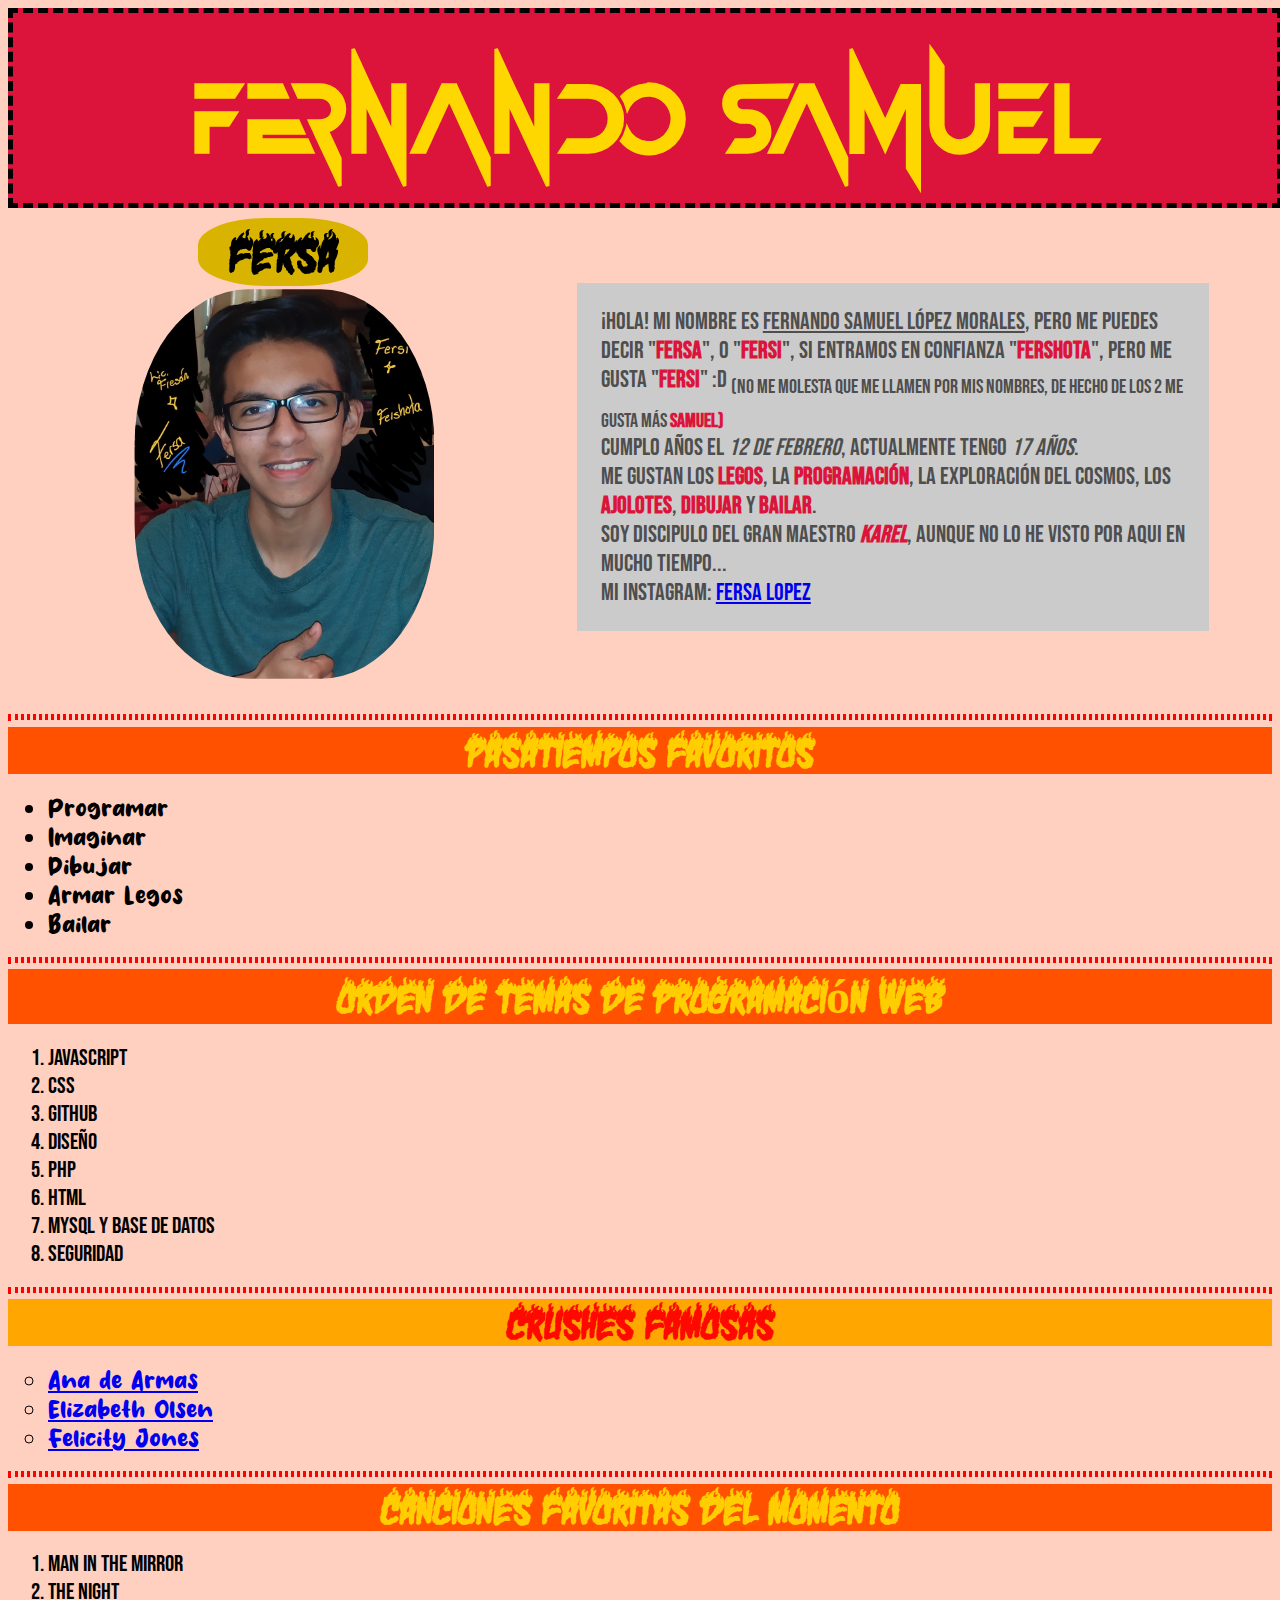
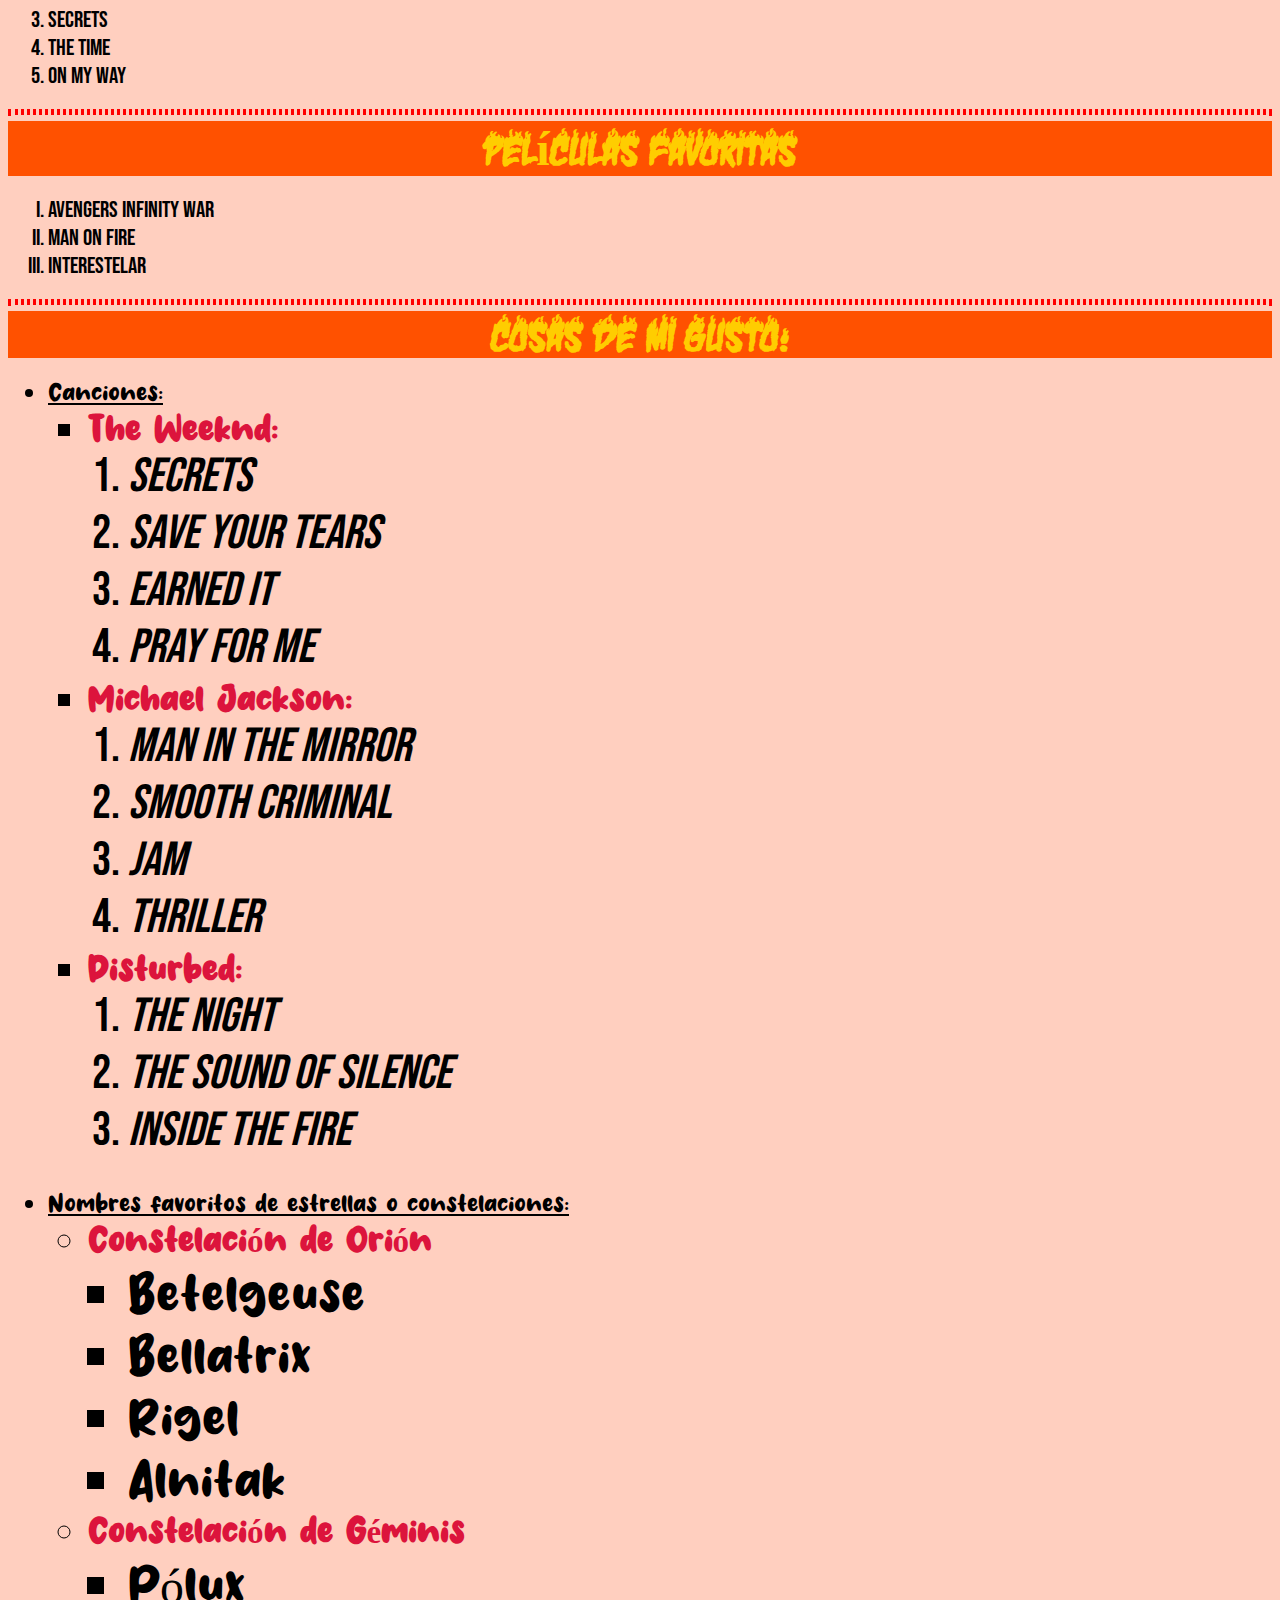
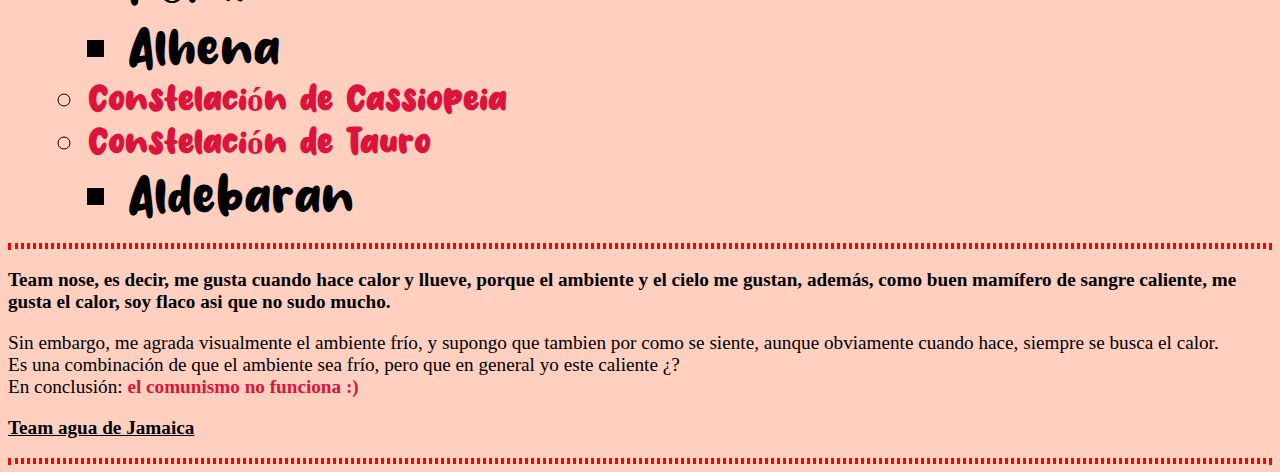
<file: Semana 3/Actividad_Presentacion con diseño/index.html>
<!DOCTYPE html>
<html lang="en">
    <head>
        <meta charset="UTF-8">
        <meta http-equiv="X-UA-Compatible" content="IE=edge">
        <meta name="viewport" content="width=device-width, initial-scale=1.0">
        <title>Mi presentación con diseño</title>
        <link rel="stylesheet" href="./statics/styles/clases.css">
    </head>
    <body>    
        <!--hdr+nav*2+(main>((sect>article*2)*2+div*5))+aside+ftr-->
        <header class="FORMATO">
            <h1 id="NOMBRE">Fernando Samuel</h1>            
        </header>
        <div class="FORMATO" id="divPresentacion">
            <div id="divFreson">
                <h2 id="TITULO_FERSA">FERSA</h2> 
                <img id="FOTO_FRESON" src="./statics/Licenciado Freson.jpg" alt="Foto del sujeto un poco guapo en cuestión" width="200">
            </div>
            <div id="divTextointro">
                <p>
                    ¡Hola! Mi nombre es <u>Fernando Samuel López Morales</u>, pero me puedes decir "<strong>Fersa</strong>", o "<strong>Fersi</strong>", si entramos en confianza "<strong>Fershota</strong>", pero me gusta "<strong>Fersi</strong>" :D <sub>(No me molesta que me llamen por mis nombres, de hecho de los 2 me gusta más <strong>Samuel)</strong></sub><br/>
                    Cumplo años el <em>12 de febrero</em>, actualmente tengo <i>17 años</i>.<br/>
                    Me gustan los <strong>LEGOs</strong>, La <strong>programación</strong>, La exploración del cosmos, los <strong>ajolotes</strong>, <strong>dibujar</strong> y <strong>bailar</strong>.<br/>
                    Soy discipulo del gran maestro <i><strong>Karel</strong></i>, aunque no lo he visto por aqui en mucho tiempo... <br/>
                    Mi instagram: <a href="https://www.instagram.com/fersa_lopez/">Fersa Lopez</a>
                </p>            
            </div>            
        </div>

        
        <!--<nav></nav>-->
        <main class="FORMATO">
            <hr/>
            <h2>Pasatiempos favoritos</h2>
            <ul>
                <li>Programar</li>
                <li>Imaginar</li>
                <li>Dibujar</li>
                <li>Armar Legos</li>
                <li>Bailar</li>            
            </ul>
            <hr/>
            
            <h2>Orden de temas de programación web</h2>
            <ol>   
                <li>JavaScript</li>
                <li>CSS</li>
                <li>GitHub</li>
                <li>Diseño</li>
                <li>php</li>            
                <li>HTML</li>            
                <li>Mysql y base de datos</li>            
                <li>Seguridad</li>            
            </ol>
            <hr/>

            <h2 id="CRUSHES">CRUSHES FAMOSAS</h2>
            <ul type="circle">
                <li><a href="https://images.ecestaticos.com/VLopE9z5idI1UXea-5-0_OFzx0U=/0x133:1080x943/1200x900/filters:fill(white):format(jpg)/f.elconfidencial.com%2Foriginal%2Ffb9%2Fbf0%2Ff98%2Ffb9bf0f982e7e412441ccf0f54f30c44.jpg">Ana de </a><a href="https://imagenes.elpais.com/resizer/b1hdnHhQx5iV_7u4srTpYP6yhA4=/1960x1470/cloudfront-eu-central-1.images.arcpublishing.com/prisa/NCQBCILCBZCL3IG6VCCUY6STQU.jpg">Armas</a></li>
                <li><a href="https://www.metroworldnews.com/resizer/3ETfOpKQfMqOoCifv02vfM3fLUU=/800x0/filters:format(jpg):quality(70)/cloudfront-us-east-1.images.arcpublishing.com/metroworldnews/3VQ7QAKWY5EHTHJYWXCKXCGKVA.jpg">Elizabeth Olsen</a></li>        
                <li><a href="https://images.moviefit.me/p/o/13505-felicity-jones.jpg">Felicity Jones</a></li>
            </ul>   
            <hr/>
            <h2>Canciones Favoritas del momento</h2>
            <ol>
                <li>Man In the Mirror</li>
                <li>The Night</li>
                <li>Secrets</li>
                <li>The Time</li>
                <li>On My Way</li>
            </ol>
            <hr/>
            <h2>Películas Favoritas</h2>
            <ol type="I">
                <li>Avengers Infinity War</li>
                <li>Man on fire</li>
                <li>Interestelar</li>
            </ol>
            <hr/>
            <h2>Cosas de mi gusto:</h2>
            <ul>
                <li><u>Canciones:</u>
                    <ul type="square">
                        <li><strong>The Weeknd:</strong>
                            <ol>
                                <li><i>Secrets</i></li>
                                <li><em>Save Your Tears</em></li>                        
                                <li><i>Earned It</i></li>
                                <li><em>Pray For Me</em></li>
                            </ol>
                        </li>
                        <li><strong>Michael Jackson:</strong>
                            <ol>
                                <li><em>Man in the Mirror</em></li>
                                <li><em>Smooth Criminal</em></li>
                                <li><i>Jam</i></li>
                                <li><i>Thriller</i></li>
                            </ol>
                        </li>
                        <li><strong>Disturbed:</strong>
                            <ol>
                                <li><i>The Night</i></li>
                                <li><em>The Sound of Silence</em></li>
                                <li><em>Inside the Fire</em></li>
                            </ol>
                        </li>
                    </ul><br/>
                </li>
                <li><ztrong><u>Nombres favoritos de estrellas o constelaciones:</u></ztrong>
                    <ul>
                        <li><strong>Constelación de Orión</strong>
                            <ul>
                                <li>Betelgeuse</li>
                                <li>Bellatrix</li>
                                <li>Rigel</li>
                                <li>Alnitak</li>
                            </ul>
                        </li>
                        <li><strong>Constelación de Géminis</strong>
                            <ul>
                                <li>Pólux</li>
                                <li>Alhena</li>
                            </ul>
                        </li>
                        <li><strong>Constelación de Cassiopeia</strong></li>
                        <li><strong>Constelación de Tauro</strong>
                            <ul>
                                <li>Aldebaran</li>
                            </ul>
                        </li>
                    </ul>
                </li>
            </ul>
            <section>
                <article></article>
                <article></article>
            </section>
            <section>
                <article></article>
                <article></article>
            </section>
            <div></div>
            <div></div>
            <div></div>
            <div></div>
            <div></div>
        </main>
        <aside></aside>
        <hr/>
        <footer>
        <h3>Team nose, es decir, me gusta cuando hace calor y llueve, porque el ambiente y el cielo me gustan, además, como buen mamífero de sangre caliente, me gusta el calor, soy flaco asi que no sudo mucho. <br/></h3>
        <span>Sin embargo, me agrada visualmente el ambiente frío, y supongo que tambien por como se siente, aunque obviamente cuando hace, siempre se busca el calor.<br/>
        Es una combinación de que el ambiente sea frío, pero que en general yo este caliente ¿?<br/>
        En conclusión: <strong>el comunismo no funciona :)</strong></span>
        <h3><u>Team agua de Jamaica</u></h3>
        </footer>
        <hr/>
    </body>
</html>
</file>
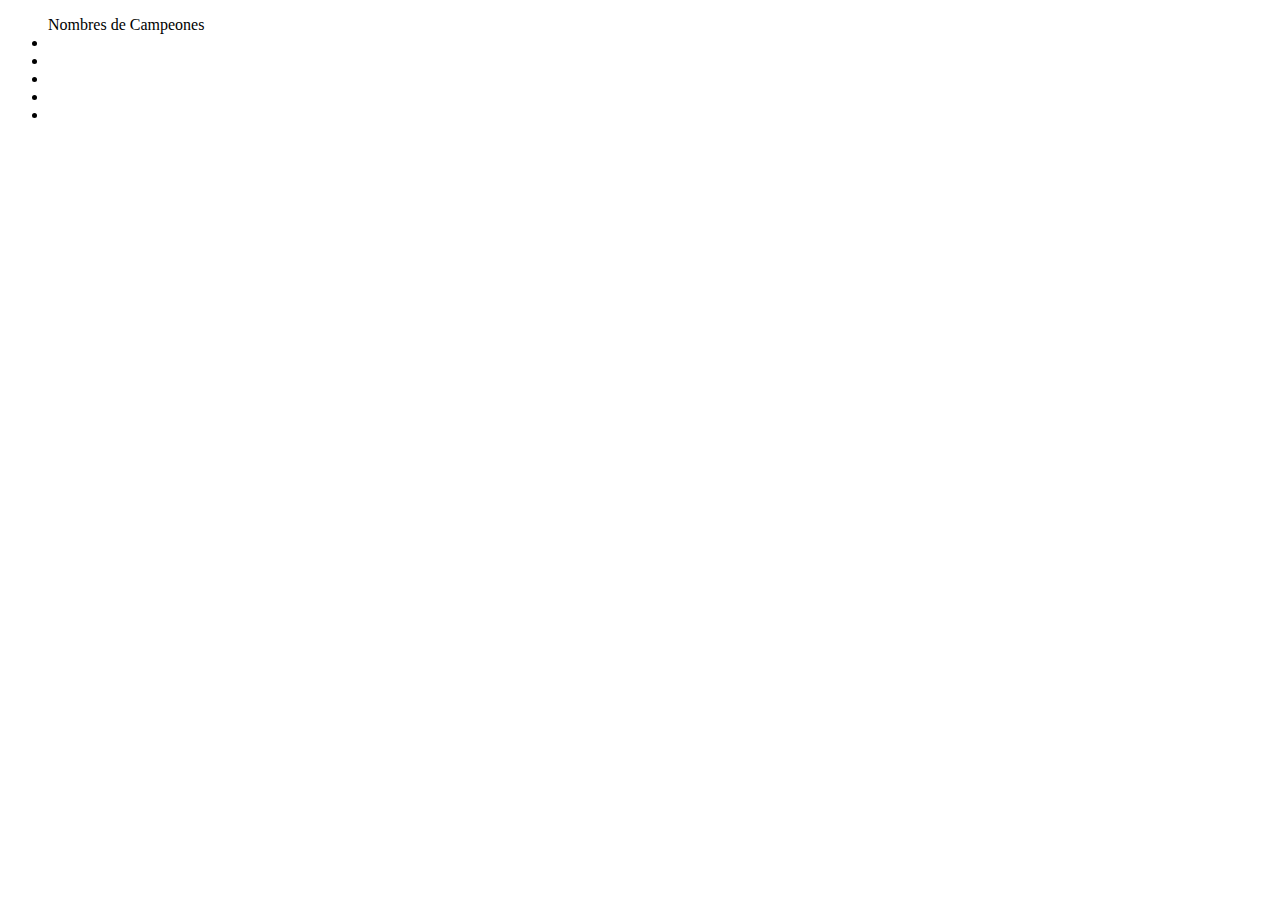
<file: Semana 3/Actividad_VolverseLoleros/index.html>
<!DOCTYPE html>
<html lang="en">
    <head>
        <meta charset="UTF-8">
        <meta http-equiv="X-UA-Compatible" content="IE=edge">
        <meta name="viewport" content="width=device-width, initial-scale=1.0">
        <title>Sistema de seleccion Lol</title>
    </head>
    <body>
        <ul>Nombres de Campeones
            <li></li>
            <li></li>
            <li></li>
            <li></li>
            <li></li>
        </ul>
        <script src="./dynamics/JS/VolverserLoleros.js"></script>
    </body>
</html>
</file>
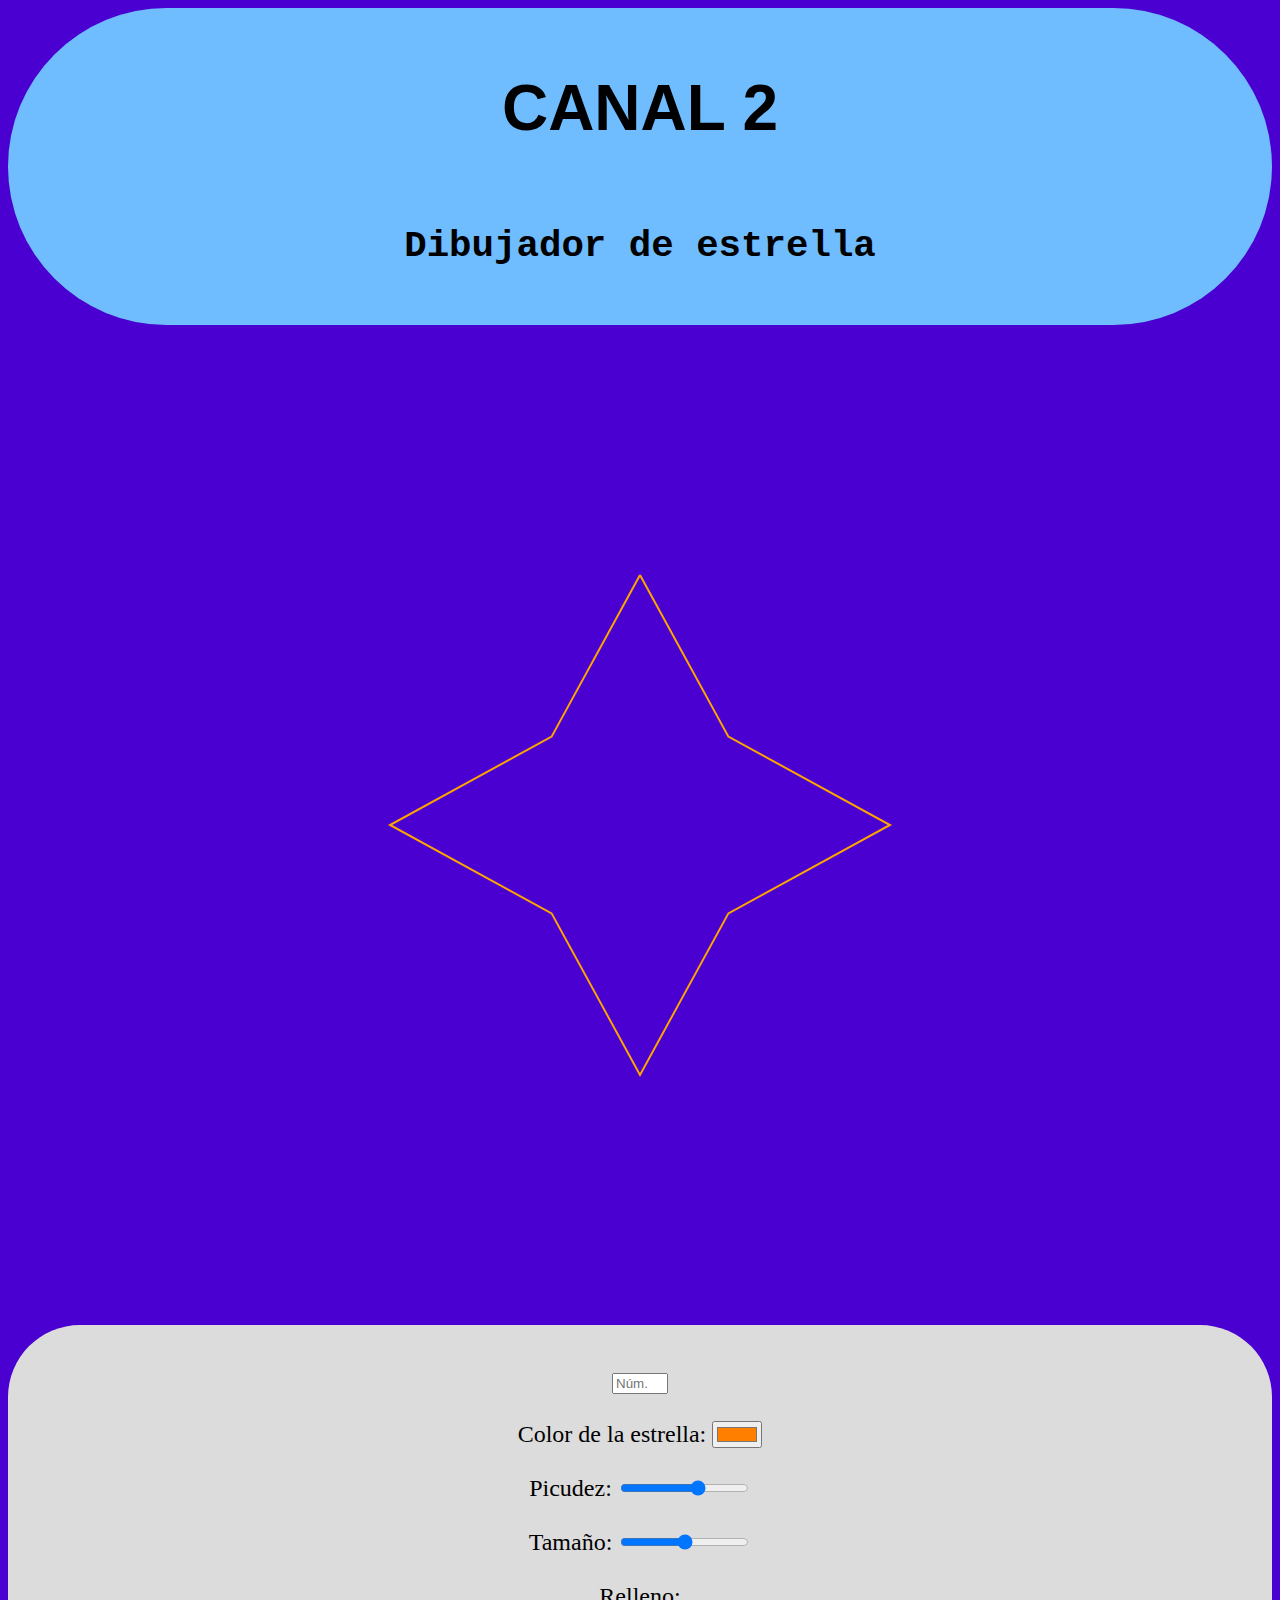
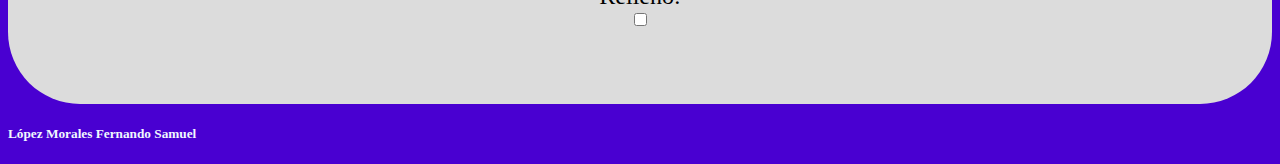
<file: Semana 4/Actividad_Estrella/index.html>
<!DOCTYPE html>
<html lang="en">
<head>
    <meta charset="UTF-8">
    <meta http-equiv="X-UA-Compatible" content="IE=edge">
    <meta name="viewport" content="width=device-width, initial-scale=1.0">
    <title>Act_Estrella</title>
    <link rel="stylesheet" href="./statics/styles/styles.css">
</head>
<body>
    <header>        
        <h1>CANAL 2</h1>
        <h3>Dibujador de estrella</h3>
    </header>    
    <main>                
        <div id="star">
            <canvas id="canvas-estrella" width="1000" height="1000"></canvas>
        </div>  
        <div id="inputs">            
            <input id="in_picos" type="number" min="4" max="30" placeholder="Núm. picos"><br/>
            <!-- <label for="in_color">Color de la estrella:</label> -->
            <label>Color de la estrella:
                <input id="in_color" type="color" value="#FF8000">
            </label><br/>            
            <label>Picudez:
                <input id="in_picudez" type="range" min="1" max="80" value="50">
            </label><br/>
            <label>Tamaño:
                <input id="in_tamaño" type="range" name="tamaño" min="1" max="1000" value="500">
            </label><br/>
            <label for="in_relleno">Relleno:</label>            
            <input id="in_relleno" type="checkbox" value="off"><br/>
        </div>        
    </main> 
    <footer><h5>López Morales Fernando Samuel</h5></footer>       
    
    
    <script src="./dynamics/js/index.js"></script>
</body>
</html>
</file>
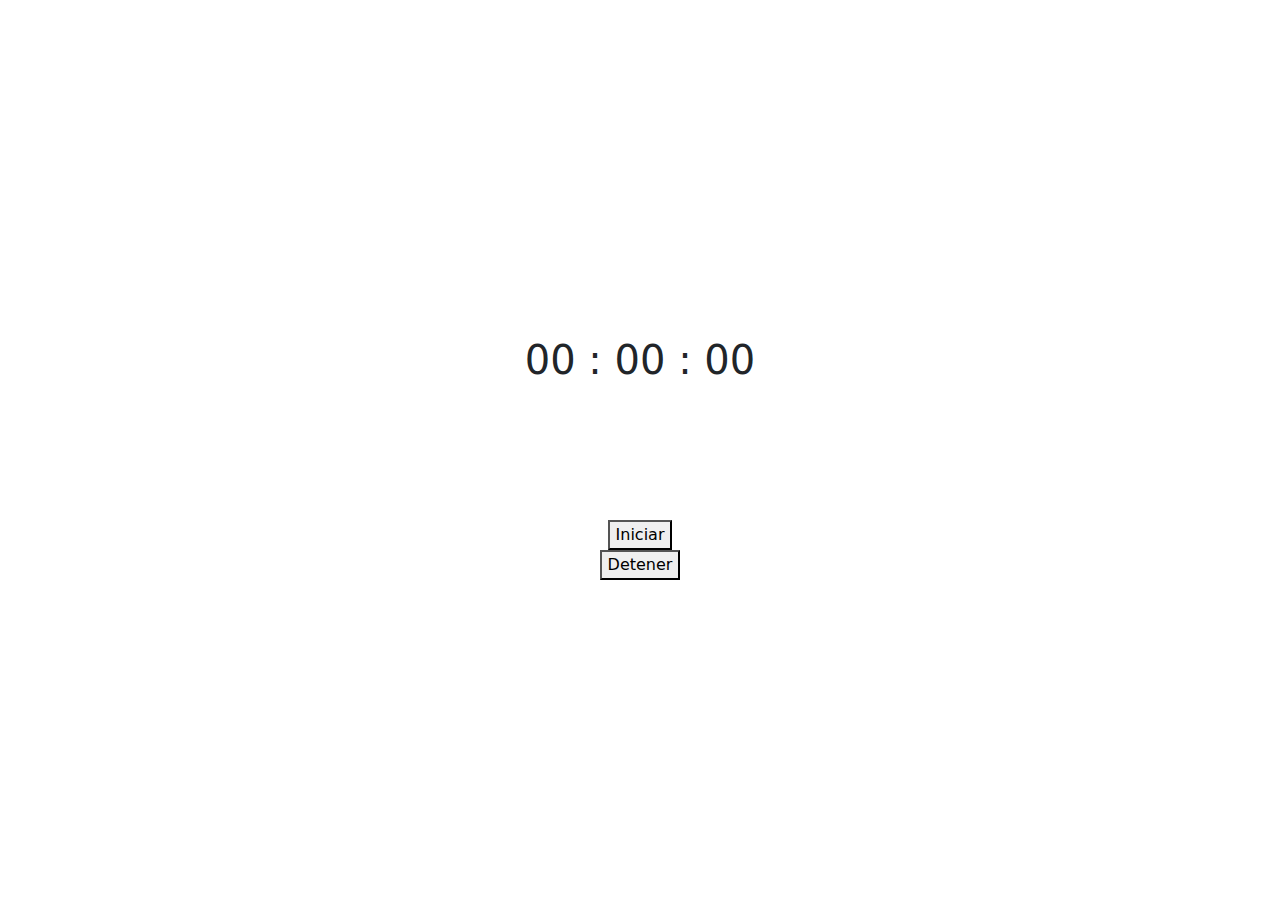
<file: Semana 5/Actividad_Temporizador/index.html>
<!DOCTYPE html>
<html lang="en">
<head>
    <meta charset="UTF-8">
    <meta http-equiv="X-UA-Compatible" content="IE=edge">
    <meta name="viewport" content="width=device-width, initial-scale=1.0">
    <title>Act_Temporizador</title>
    <link rel="stylesheet" href="./statics/styles/styles.css">
    <link rel="stylesheet" href="./statics/libs/bootstrap-5.2.0-beta1-dist/css/bootstrap.min.css">
</head>
<body>
    <header></header>
    <!-- Button trigger modal -->
    <div id="contenedor">
        <div id="temporizador_visual" data-bs-toggle="modal" data-bs-target="#exampleModal">
            <h1>
                <span id="horas">00</span> :
                <span id="minutos">00</span> :
                <span id="segundos">00</span>
            </h1>
        </div>
        
        <!-- Modal -->
        <div class="modal fade" id="exampleModal" tabindex="-1" aria-labelledby="exampleModalLabel" aria-hidden="true">
            <div class="modal-dialog">
            <div class="modal-content">
                <div class="modal-header">
                <h5 class="modal-title" id="exampleModalLabel">Ingresa el tiempo</h5>
                <button type="button" class="btn-close" data-bs-dismiss="modal" aria-label="Close"></button>
                </div>            
                <div id="inputs" class="modal-body" >
                    <div id="div_horas">
                        <label for="in_horas">Horas: </label>
                        <input id="in_horas" type="number" min="00" max="59"  required><span></span>   <br/>
                    </div>
                    <div id="div_minutos">
                        <label for="in_minutos">Minutos: </label>            
                        <input id="in_minutos" type="number" min="0" max="59" required><span></span><br/>          
                    </div>
                    <div id="div_segundos">
                        <label for="in_segundos">Segundos: </label>            
                        <input id="in_segundos" type="number" min="0" max="59" required><span></span>     <br/>                              
                    </div>

                </div>
                <div class="modal-footer">
                <!--<button type="button" class="btn btn-secondary" data-bs-dismiss="modal">Close</button> -->
                <button id="aceptar_tiempo" type="button" class="btn btn-primary" data-bs-dismiss="modal">Aceptar</button>
                </div>
            </div>
            </div>
        </div>
      
    
        <div id="botones">
            <button id="btn_iniciar">Iniciar</button>
            <button id="btn_detener">Detener</button>
        </div>

    </div>

    <script src="./dynamics/js/index.js"></script>
    <script src=" https://cdn.jsdelivr.net/npm/bootstrap@5.2.0-beta1/dist/js/bootstrap.bundle.min.js "></script>
</body>
</html>
</file>
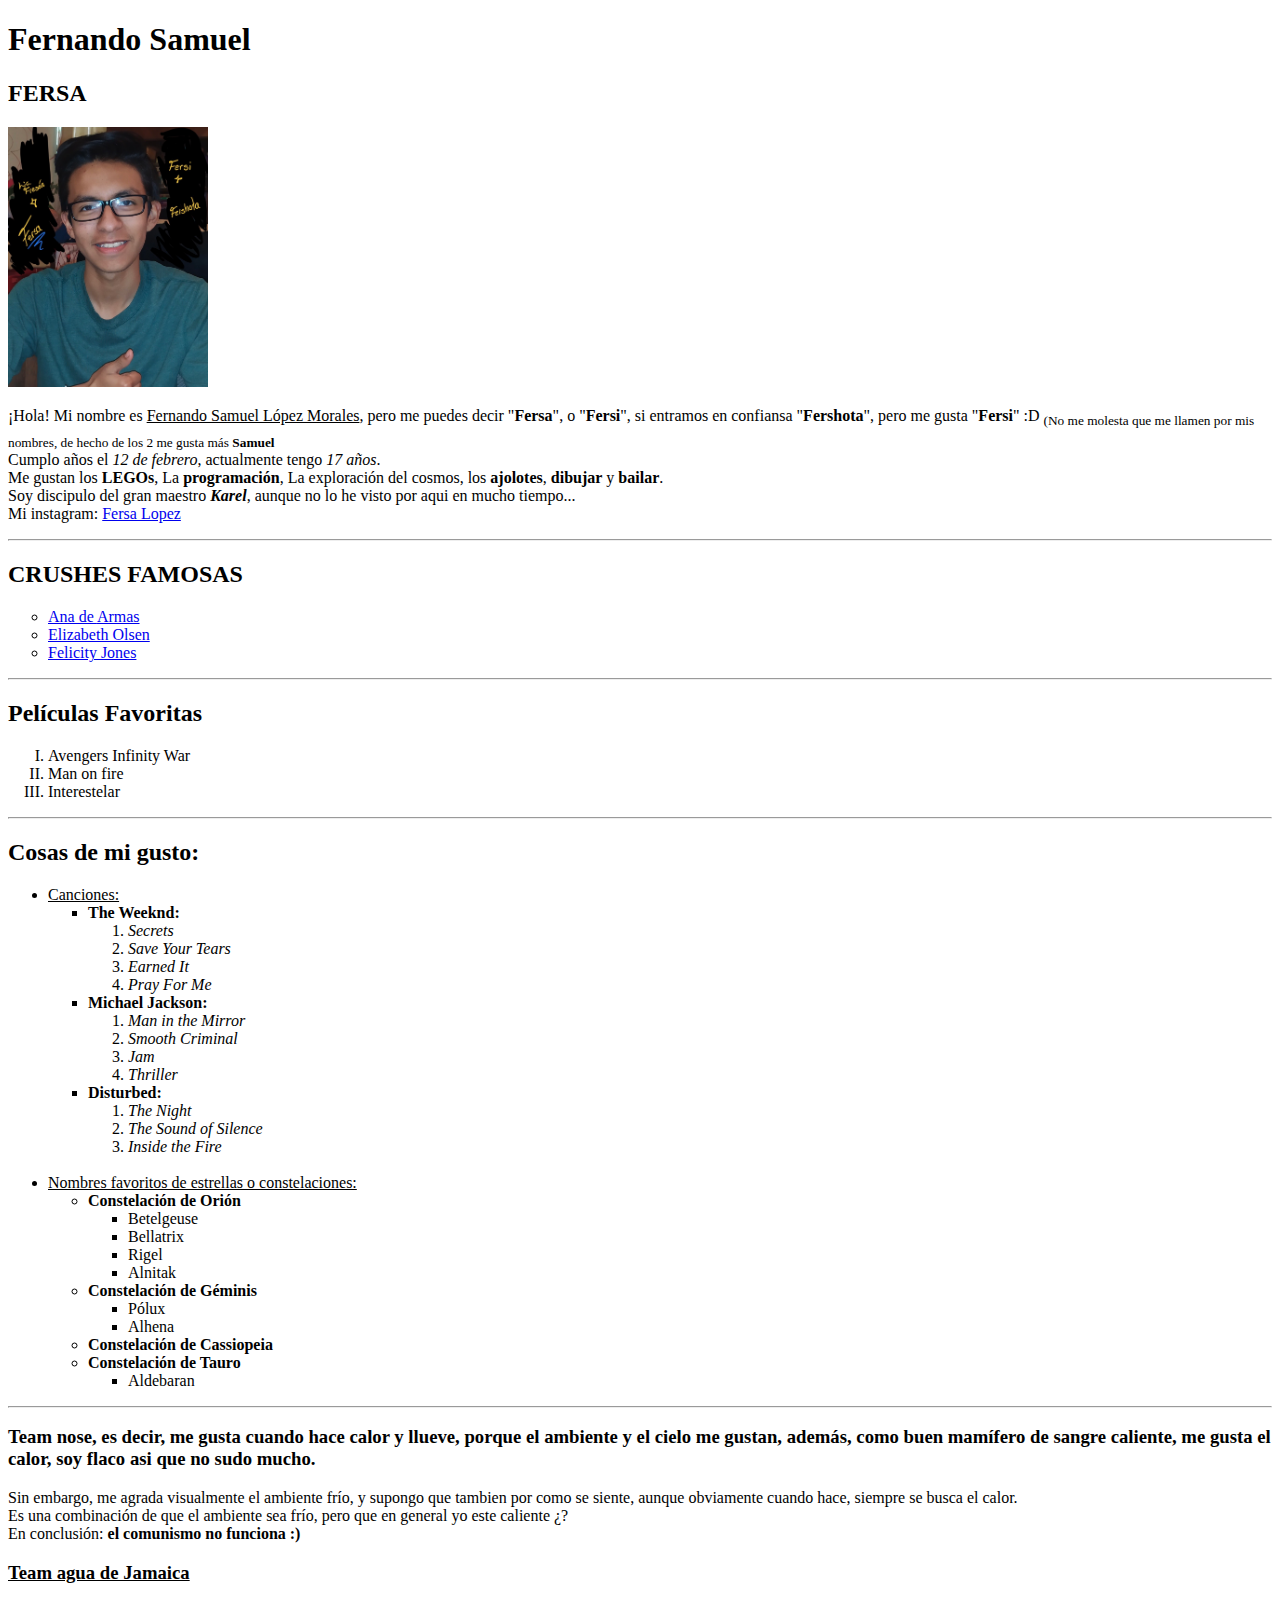
<file: Semana 1/ACTIVIDAD 1/ACTIVIDAD 1. Mi presentación.html>
<!DOCTYPE html>
<html lang="en">
    <head>
        <meta charset="UTF-8">
        <meta http-equiv="X-UA-Compatible" content="IE=edge">
        <meta name="viewport" content="width=device-width, initial-scale=1.0">
        <title>Práctica 1_López Morales Fernando Samuel</title>
    </head>
    <body>
        <h1>Fernando Samuel</h1>
        <h2>FERSA</h2>
        <img src="Licenciado Freson.jpg" alt="Foto del sujeto un poco guapo en cuestión" width="200">
        <p>
            ¡Hola! Mi nombre es <u>Fernando Samuel López Morales</u>, pero me puedes decir "<strong>Fersa</strong>", o "<strong>Fersi</strong>", si entramos en confiansa "<strong>Fershota</strong>", pero me gusta "<strong>Fersi</strong>" :D <sub>(No me molesta que me llamen por mis nombres, de hecho de los 2 me gusta más <strong>Samuel</strong></sub><br/>
            Cumplo años el <em>12 de febrero</em>, actualmente tengo <i>17 años</i>.<br/>
            Me gustan los <strong>LEGOs</strong>, La <strong>programación</strong>, La exploración del cosmos, los <strong>ajolotes</strong>, <strong>dibujar</strong> y <strong>bailar</strong>.<br/>
            Soy discipulo del gran maestro <i><strong>Karel</strong></i>, aunque no lo he visto por aqui en mucho tiempo... <br/>
            Mi instagram: <a href="https://www.instagram.com/fersa_lopez/">Fersa Lopez</a>
        </p>
        <hr/>
        <h2>CRUSHES FAMOSAS</h2>
        <ul type="circle">
            <li><a href="https://images.ecestaticos.com/VLopE9z5idI1UXea-5-0_OFzx0U=/0x133:1080x943/1200x900/filters:fill(white):format(jpg)/f.elconfidencial.com%2Foriginal%2Ffb9%2Fbf0%2Ff98%2Ffb9bf0f982e7e412441ccf0f54f30c44.jpg">Ana de </a><a href="https://imagenes.elpais.com/resizer/b1hdnHhQx5iV_7u4srTpYP6yhA4=/1960x1470/cloudfront-eu-central-1.images.arcpublishing.com/prisa/NCQBCILCBZCL3IG6VCCUY6STQU.jpg">Armas</a></li>
            <li><a href="https://www.metroworldnews.com/resizer/3ETfOpKQfMqOoCifv02vfM3fLUU=/800x0/filters:format(jpg):quality(70)/cloudfront-us-east-1.images.arcpublishing.com/metroworldnews/3VQ7QAKWY5EHTHJYWXCKXCGKVA.jpg">Elizabeth Olsen</a></li>        
            <li><a href="https://images.moviefit.me/p/o/13505-felicity-jones.jpg">Felicity Jones</a></li>
        </ul>   
        <hr/>
        <h2>Películas Favoritas</h2>
        <ol type="I">
            <li>Avengers Infinity War</li>
            <li>Man on fire</li>
            <li>Interestelar</li>
        </ol>
        <hr/>
        <h2>Cosas de mi gusto:</h2>
        <ul>
            <li><u>Canciones:</u>
                <ul type="square">
                    <li><strong>The Weeknd:</strong>
                        <ol>
                            <li><i>Secrets</i></li>
                            <li><em>Save Your Tears</em></li>                        
                            <li><i>Earned It</i></li>
                            <li><em>Pray For Me</em></li>
                        </ol>
                    </li>
                    <li><strong>Michael Jackson:</strong>
                        <ol>
                            <li><em>Man in the Mirror</em></li>
                            <li><em>Smooth Criminal</em></li>
                            <li><i>Jam</i></li>
                            <li><i>Thriller</i></li>
                        </ol>
                    </li>
                    <li><strong>Disturbed:</strong>
                        <ol>
                            <li><i>The Night</i></li>
                            <li><em>The Sound of Silence</em></li>
                            <li><em>Inside the Fire</em></li>
                        </ol>
                    </li>
                </ul><br/>
            </li>
            <li><ztrong><u>Nombres favoritos de estrellas o constelaciones:</u></ztrong>
                <ul>
                    <li><strong>Constelación de Orión</strong>
                        <ul>
                            <li>Betelgeuse</li>
                            <li>Bellatrix</li>
                            <li>Rigel</li>
                            <li>Alnitak</li>
                        </ul>
                    </li>
                    <li><strong>Constelación de Géminis</strong>
                        <ul>
                            <li>Pólux</li>
                            <li>Alhena</li>
                        </ul>
                    </li>
                    <li><strong>Constelación de Cassiopeia</strong></li>
                    <li><strong>Constelación de Tauro</strong>
                        <ul>
                            <li>Aldebaran</li>
                        </ul>
                    </li>
                </ul>
            </li>
        </ul>
        <hr/>
        <h3>Team nose, es decir, me gusta cuando hace calor y llueve, porque el ambiente y el cielo me gustan, además, como buen mamífero de sangre caliente, me gusta el calor, soy flaco asi que no sudo mucho. <br/></h3>
        Sin embargo, me agrada visualmente el ambiente frío, y supongo que tambien por como se siente, aunque obviamente cuando hace, siempre se busca el calor.<br/>
        Es una combinación de que el ambiente sea frío, pero que en general yo este caliente ¿?<br/>
        En conclusión: <strong>el comunismo no funciona :)</strong>
        <h3><u>Team agua de Jamaica</u></h3>



        <hr/>



    </body>
</html>
</file>
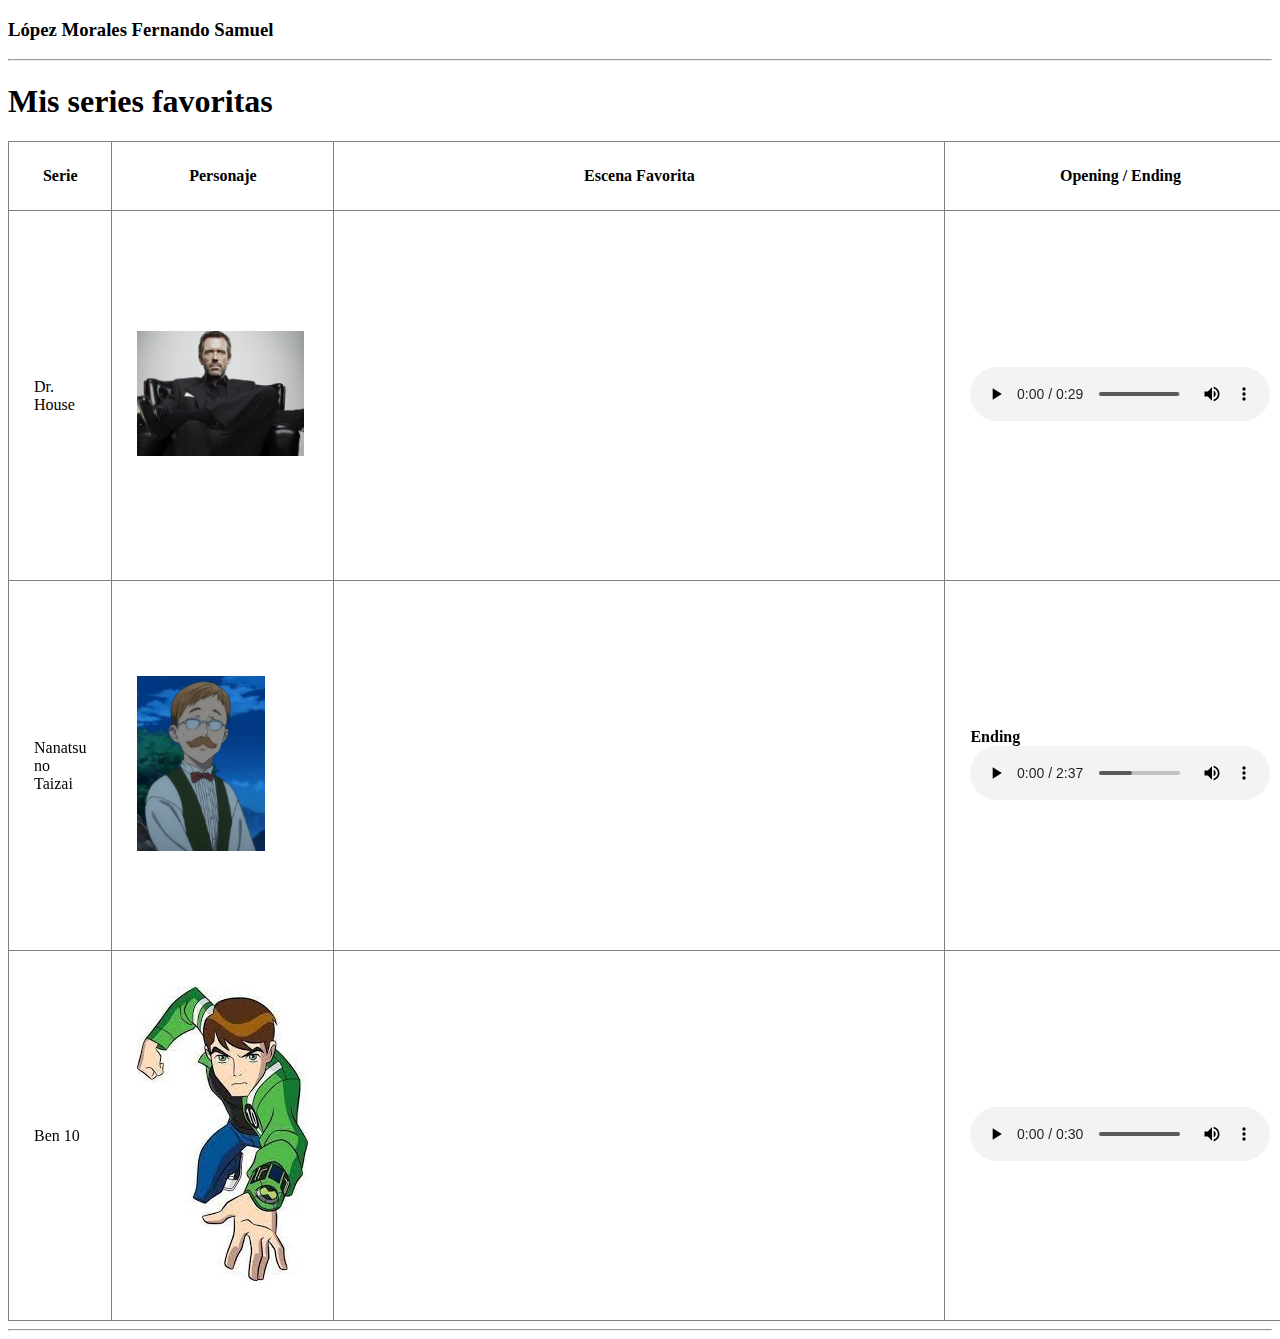
<file: Semana 1/ACTIVIDAD 2_SeriesFav/Actividad-2_SeriesFav.html>
<!DOCTYPE html>
<html lang="en">
    <head>
        <meta charset="UTF-8">
        <meta http-equiv="X-UA-Compatible" content="IE=edge">
        <meta name="viewport" content="width=device-width, initial-scale=1.0">
        <title>Series Fav</title>
    </head>
    <body>
        <h3>López Morales Fernando Samuel</h3>
        <hr/>
        <h1>Mis series favoritas</h1>    
        <table border="1" style="border-collapse: collapse;" align="center" cellpadding="25px">
            <thead>
                <tr>
                    <th>Serie</th>
                    <th>Personaje </th>
                    <th>Escena Favorita</th>
                    <th>Opening / Ending</th>                    
                </tr>
            </thead>
            <tbody>
                <tr>
                    <td>Dr. House</td>
                    <td>
                        <img src="./dr house.jpg" alt="Serie Doctor House MD." height="125">
                    </td>
                    <td>   
                        <iframe width="560" height="315" src="https://www.youtube.com/embed/W_92ViCxQZ8" title="YouTube video player" frameborder="0" allow="accelerometer; autoplay; clipboard-write; encrypted-media; gyroscope; picture-in-picture" allowfullscreen></iframe>
                    </td>
                    <td>
                        <audio src="./IntroDrhouse.mp3" controls></audio>
                    </td>
                </tr>
                <tr>
                    <td>Nanatsu no Taizai</td>
                    <td>
                        <img src="./escanor.jpg" alt="Imagen de Escanor osi" height="175">
                    </td>
                    <td>
                        <iframe width="560" height="315" src="https://www.youtube.com/embed/qC1GmmVUIKE" title="YouTube video player" frameborder="0" allow="accelerometer; autoplay; clipboard-write; encrypted-media; gyroscope; picture-in-picture" allowfullscreen></iframe>
                    </td>
                    <td>
                        <strong>Ending</strong><br/>
                        <audio src="./EndingTime.mp3" controls></audio>
                    </td>
                </tr>
                <tr>
                    <td>Ben 10</td>
                    <td>
                        <img src="./Ben10.jpg" alt="Imagen de Ben Tennyson">
                    </td>
                    <td>
                        <iframe width="560" height="315" src="https://www.youtube.com/embed/9e4lpne139Y?start=42" title="YouTube video player" frameborder="0" allow="accelerometer; autoplay; clipboard-write; encrypted-media; gyroscope; picture-in-picture" allowfullscreen></iframe>
                    </td>
                    <td>
                        <audio src="./IntroBen10.mp3" controls></audio>
                    </td>                    
                </tr>
            </tbody>
        </table>
        <hr/>
        
        
    </body>
</html>
</file>
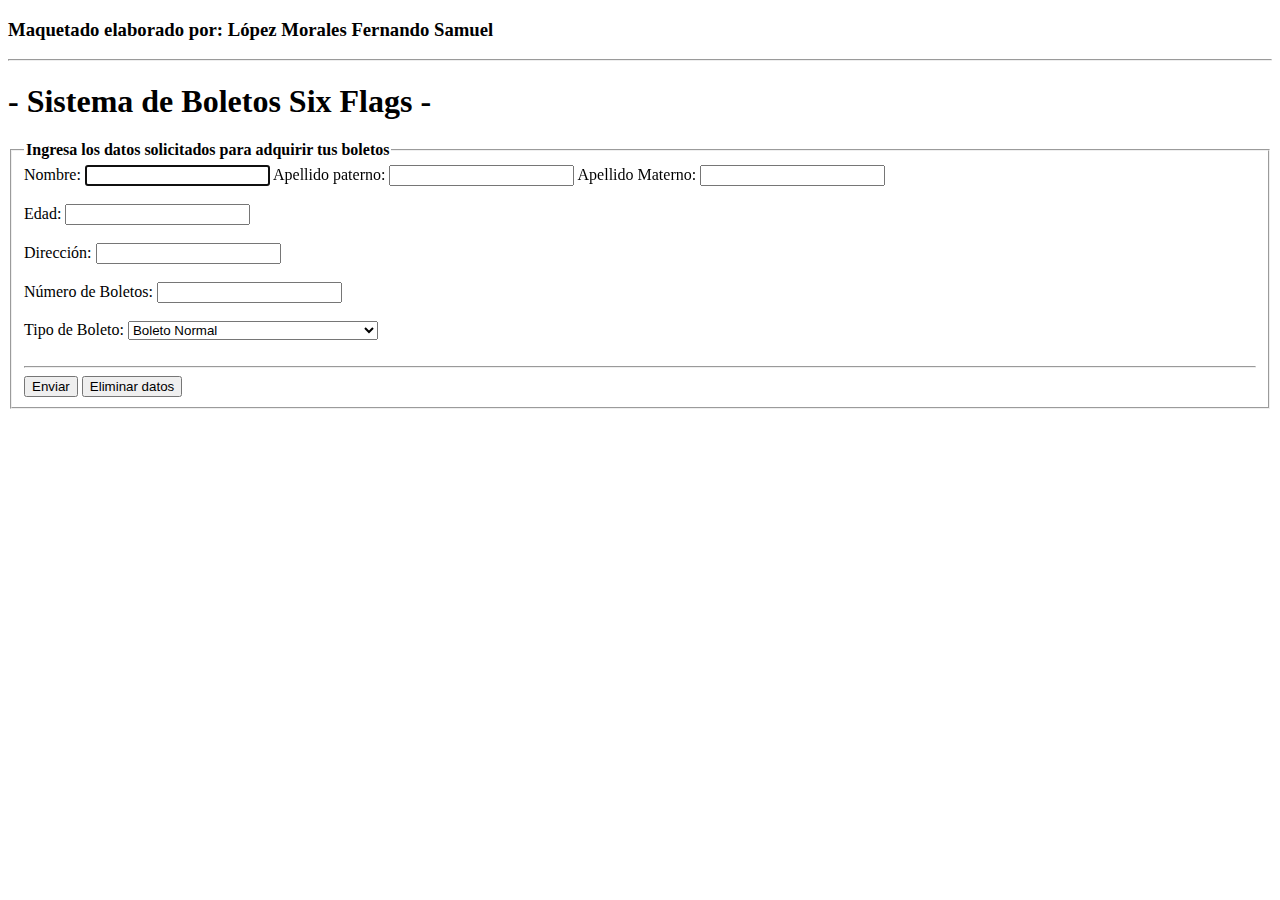
<file: Semana 1/ACTIVIDAD Six Flags/Actividad-SixFlags.html>
<!DOCTYPE html>
<html lang="en">
<head>
    <meta charset="UTF-8">
    <meta http-equiv="X-UA-Compatible" content="IE=edge">
    <meta name="viewport" content="width=device-width, initial-scale=1.0">
    <title>Actividad_Six Flags</title>
</head>
    <body>
        <h3>Maquetado elaborado por: López Morales Fernando Samuel</h3>
        <hr/>
        <h1>- Sistema de Boletos Six Flags -</h1>
        <form action="./Dynamics/SistemaBoletos.php" method="POST" target="self">
            <fieldset>
                <legend><strong>Ingresa los datos solicitados para adquirir tus boletos</strong></legend>
                <label for="nombre">Nombre: </label>
                <input type="text" id="nombre" name="Nombre" autofocus required>                

                <label for="apellido1">Apellido paterno: </label>
                <input type="text" id="apellido1" name="Apellido1" required>                

                <label for="apellido2">Apellido Materno: </label>
                <input type="text" id="apellido2" name="Apellido2" required>

                <br/><br/>
                <label for="edad">Edad: </label>
                <input type="number" id="edad" name="Edad" required>
                <br/><br/>

                <label for="direccion">Dirección: </label>
                <input type="text" id="direccion" name="Direccion" required>
                <br/><br/>

                <label for="numeroboletos">Número de Boletos: </label>
                <input type="number" id="numeroboletos" name="NumeroBoletos" required>                
                <br/><br/>

                <label for="tipoboleto">Tipo de Boleto: </label>
                <select name="TipoBoleto" id="tipoboleto">
                    <option value="1">Boleto Normal</option>
                    <option value="2">Flash Pass</option>
                    <option value="3">Boleto De Rico</option>
                    <option value="4">Pase locochon todo incluido</option>
                    <option value="5">Pase Premium imposible de conseguir</option>
                </select>
                <br/><br/>
                <hr/>        

                <button type="submit">Enviar</button>                
                <button type="reset">Eliminar datos</button>



            </fieldset>
        </form>


    </body>
</html>
</file>
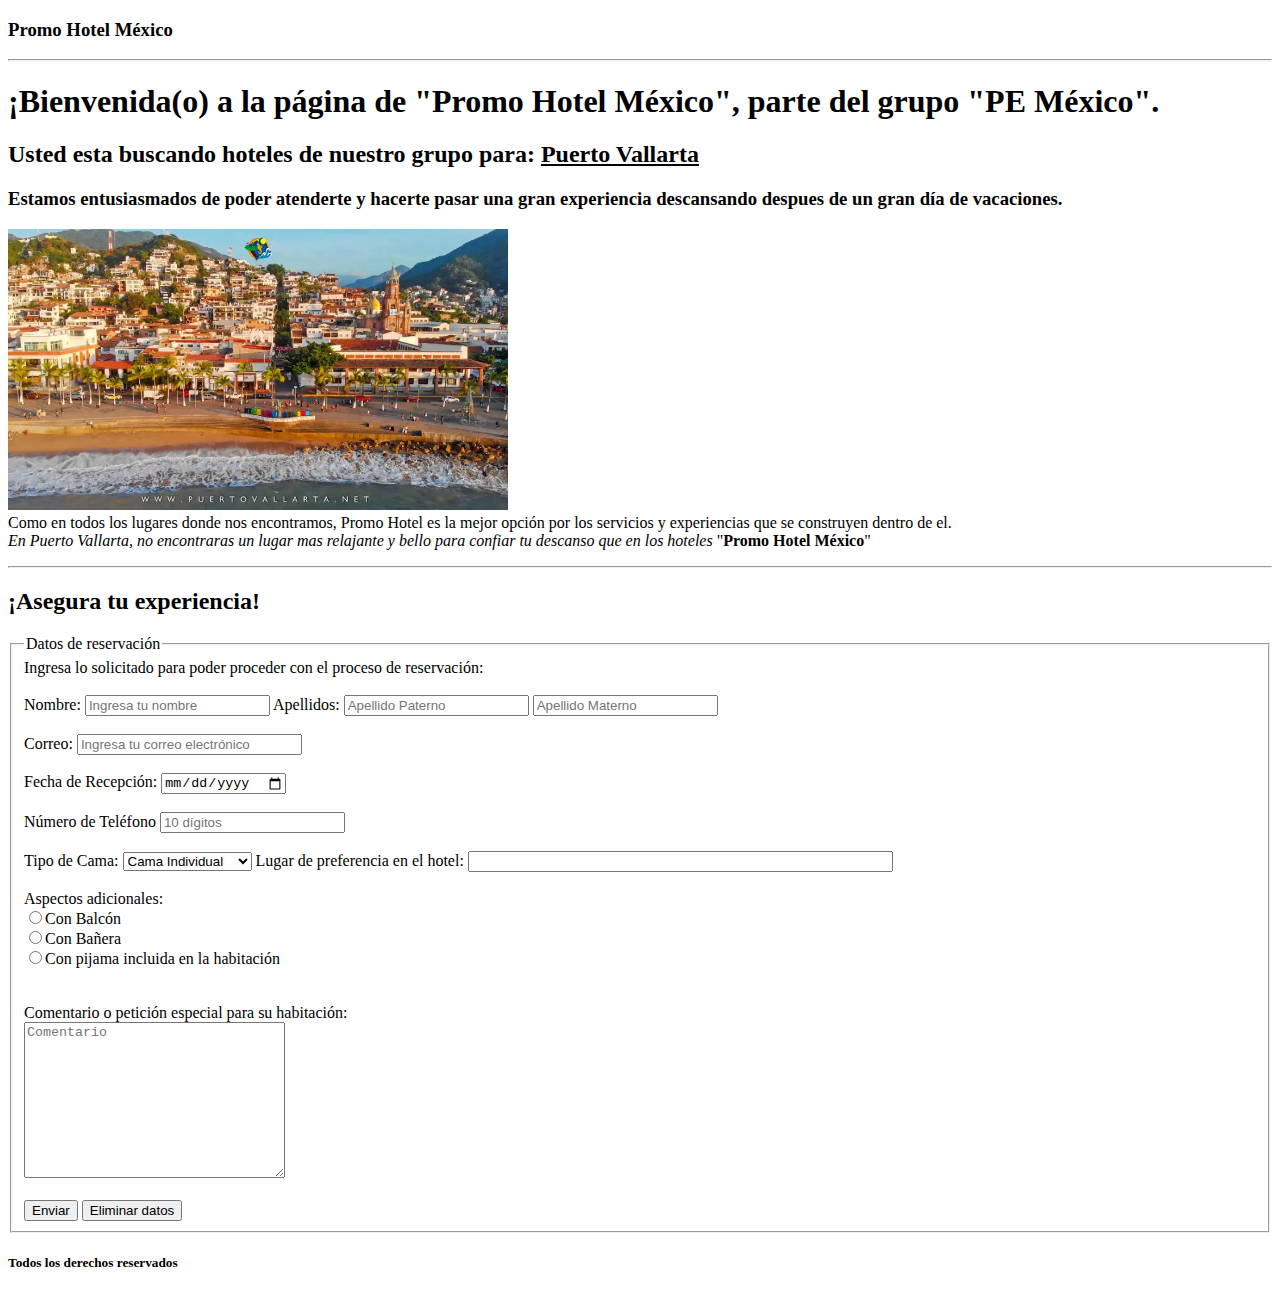
<file: Semana 1/Formulario vacaciones/Actividad3_López Morales Fernando Samuel.html>
<!DOCTYPE html>
<html lang="en">
<head>
    <meta charset="UTF-8">
    <meta http-equiv="X-UA-Compatible" content="IE=edge">
    <meta name="viewport" content="width=device-width, initial-scale=1.0">
    <title>Formulario Vacaciones_Lopez Morales</title>
    <link rel="icon" href="./Vacaciones.jpg" type="image/jpg">
</head>
<body>
    <h3>Promo Hotel México</h3>
    <hr/>
    <h1>¡Bienvenida(o) a la página de "Promo Hotel México", parte del grupo "PE México".</h1>
    <h2>Usted esta buscando hoteles de nuestro grupo para: <strong><u>Puerto Vallarta</u></strong></h2>
    <h3>Estamos entusiasmados de poder atenderte y hacerte pasar una gran experiencia descansando despues de un gran día de vacaciones.</h3>
    <p>
        <img src="./PVallarta.jpg" alt="Imagen de Puerto Vallarta" width="500"><br/>
        Como en todos los lugares donde nos encontramos, Promo Hotel es la mejor opción por los servicios y experiencias que se construyen dentro de el.<br/>
        <em>En Puerto Vallarta, no encontraras un lugar mas relajante y bello para confiar tu descanso que en los hoteles </em>"<strong>Promo Hotel México</strong>"
    </p>
    <hr/>
    <h2>¡Asegura tu experiencia!</h2>
    <form method="POST" target="self"><!--action="./Cuestionario.php"-->
        <fieldset>
            <legend>Datos de reservación</legend>
            Ingresa lo solicitado para poder proceder con el proceso de reservación:<br/><br/>
            <label for="nombre">Nombre: </label>
            <input type="text" id="nombre" name="N0mbre" required placeholder="Ingresa tu nombre">
            
            <label for="apellido1">Apellidos: </label>
            <input type="text" id="apellido1" name="Apellido" required placeholder="Apellido Paterno">
            <input type="text" id="apellido2" name="Apellido" required placeholder="Apellido Materno">
            <br/><br/>

            <label for="correo">Correo: </label>
            <input type="email" id="correo" name="Corre0" required placeholder="Ingresa tu correo electrónico" size="25">
            <br/><br/>

            <label for="FechaRecep">Fecha de Recepción: </label>
            <input type="date" id="FechaRecep" name="Fecha de Recepción" required>
            <br/><br/>

            <label for="telef">Número de Teléfono</label>
            <input type="tel" id="telef" name="Teléfono" required placeholder="10 dígitos">
            <br/><br/>

            <label for="tipocama">Tipo de Cama: </label>
            <select name="tipocama" id="tipocama">
                <option value="1">Cama Individual</option>
                <option value="2">Cama Doble</option>
                <option value="3">Cama Queen size</option>
                <option value="2">Cama King size</option>
            </select>            
            
            <label for="lugpref">Lugar de preferencia en el hotel: </label>
            <input list="lugpref" name="lugpref" size="50" required>
            <datalist id="lugpref">                
                <option value="Habitación cerca de la alberca"></option>
                <option value="Habitación cerca de los restaurantes"></option>
                <option value="Habitación cerca del estacionamiento"></option>
                <option value="Habitación cerca del salón"></option>                
            </datalist>
            <br/><br/>

            <label for="aspectosad">Aspectos adicionales: </label><br/>
            <input type="radio" id="aspectosad"><label for="aspectosad">Con Balcón</label><br/>
            <input type="radio" id="aspectosad2"><label for="aspectosad2">Con Bañera</label><br/>
            <input type="radio" id="aspectosad3"><label for="aspectosad3">Con pijama incluida en la habitación</label><br/>

            <br/><br/>
            <label for="comentarios">Comentario o petición especial para su habitación: </label><br/>
            <textarea name="Comentarios" id="comentarios" cols="30" rows="10" placeholder="Comentario"></textarea>

            <br/><br/>

            <button type="submit">Enviar</button>
            <button type="reset">Eliminar datos</button>
        </fieldset>                
    </form>
    <h5>Todos los derechos reservados </h5> 
</body>
</html>
</file>
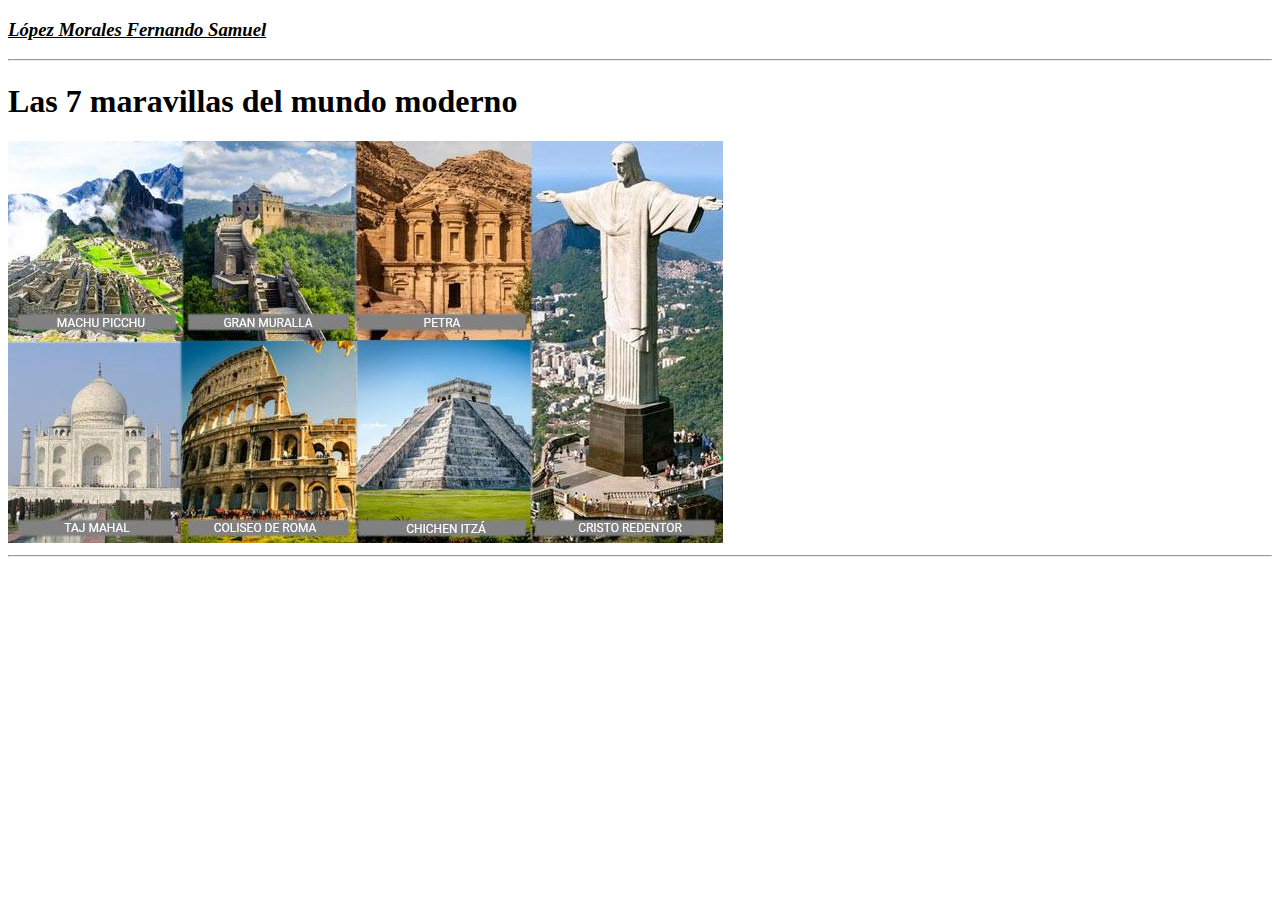
<file: Semana 1/Mapeo de imagenes/Actividad4_López Morales Fernando Samuel.html>
<!DOCTYPE html>
<html lang="en">
<head>
    <meta charset="UTF-8">
    <meta http-equiv="X-UA-Compatible" content="IE=edge">
    <meta name="viewport" content="width=device-width, initial-scale=1.0">
    <title>Mapeo de Imágenes_López Morales Fernando Samuel</title>    
</head>
<body>
    <h3><em><u>López Morales Fernando Samuel</u></em></h3>
    <hr/>
    <h1>Las 7 maravillas del mundo moderno</h1>
    <img usemap="#mapamaravillas" src="./Maravillas.jpg" alt="Imagen de las 7 Maravillas" >
    <map name="mapamaravillas">
        <area target="_blank" alt="Machu Picchu" title="Machu Picchu" href="https://whc.unesco.org/es/list/274" coords="2,121,14,113,26,117,40,104,44,71,65,82,81,76,98,50,120,29,137,49,171,63,173,134,172,198,1,192" shape="poly">
        <area target="_blank" alt="Gran Muralla" title="Gran Muralla" href="https://whc.unesco.org/es/list/438" coords="204,135,204,126,208,92,211,78,224,76,224,55,236,51,244,42,254,41,260,50,272,55,293,69,327,71,344,73,348,88,325,93,304,96,280,86,257,92,250,102,249,111,249,123,258,132,267,130,274,130,278,120,282,128,290,145,317,197,251,198,241,158,232,150,212,148,202,145" shape="poly">
        <area target="_blank" alt="Petra" title="Petra" href="https://whc.unesco.org/es/list/326" coords="369,87,377,73,401,67,428,57,441,49,453,48,467,64,492,71,513,69,514,83,512,92,514,118,518,128,517,135,514,149,515,160,515,169,519,194,437,196,414,159,360,145,348,141,349,90" shape="poly">
        <area target="_blank" alt="Taj Mahal" title="Taj Mahal" href="https://whc.unesco.org/es/list/252" coords="1,345,10,344,11,324,14,307,15,288,20,288,21,302,20,328,18,344,27,344,27,317,27,302,29,295,35,291,41,292,44,286,48,279,56,277,62,281,63,263,72,253,82,242,90,235,89,222,94,239,100,243,111,255,117,267,112,277,120,277,123,270,129,274,134,279,136,287,136,296,145,296,145,289,151,297,152,306,151,330,152,342,161,344,163,327,163,311,163,296,166,289,170,311,169,322,169,340,170,362,107,366,132,400,0,401,70,368,68,361,1,361" shape="poly">
        <area target="_blank" alt="Coliseo De Roma" title="Coliseo De Roma" href="https://whc.unesco.org/es/list/91" coords="174,302,171,286,179,277,184,258,184,250,190,239,205,228,243,206,255,205,269,234,275,236,276,246,283,273,298,272,302,281,313,284,317,277,327,281,330,275,345,277,346,324,345,376,346,383,172,382" shape="poly">
        <area target="_blank" alt="Chichen Itzá" title="Chichen Itzá" href="https://whc.unesco.org/es/list/483" coords="349,321,355,313,364,305,372,305,374,296,381,298,383,288,390,288,397,279,405,278,408,267,420,262,420,246,447,239,481,244,481,262,488,267,494,275,500,274,505,282,513,284,516,295,521,297,521,347,346,352" shape="poly">
        <area target="_blank" alt="Cristo Redentor" title="Cristo Redentor" href="https://whc.unesco.org/es/list/1100" coords="523,334,530,323,534,304,545,298,567,293,581,292,582,262,592,253,597,180,593,152,593,90,577,80,568,81,553,60,530,60,526,53,538,50,548,51,576,50,609,37,604,23,607,6,617,1,626,8,635,30,642,38,652,39,662,50,691,57,707,55,714,65,705,70,696,68,685,90,666,88,652,94,647,106,649,174,648,204,647,233,650,255,660,260,664,281,672,289,699,296,712,318,712,334,649,352,596,352,576,359,546,348,521,354" shape="poly">            
    </map>    
    <hr/>
    
</body>
</html>
</file>
<file: Semana 3/Actividad_Presentacion con diseño/statics/styles/clases.css>
/* =SETTINGS
--------------------------------------------------------------------------------------------------*/
@font-face {
    font-family: "Fuego";
    src: url(../fonts/charbb_reg.ttf);
}
@font-face {
    font-family: "VECTOR";
    src: url(../fonts/Newton\ Howard\ Font.ttf);
}
@font-face {
    font-family: "Texto";
    src: url(../fonts/BebasNeue-Regular.ttf);
}
@font-face {
    font-family: "Titulos";
    src: url(../fonts/Fresh\ Fruit.ttf);
}
/*TOOLS = funciones a nivel global, GENERIC = estilos de nivel global, ELEMENTS = etiquetas HTML?, OBJECT = clases, COMPONENTS = id?, UTILITIES = !important, ?*/
/* =ELEMENTS
--------------------------------------------------------------------------------------------------*/
body{
    background-color: #ffcfbf;    
}
header{

    color: gold;
    font-family: "VECTOR", "Copperplate", sans-serif;
    font-size: 350%;
    text-align: center;
    width: 100%;
    height: 200px;

    /*
    margin-top: 0%;
    margin-bottom: 0%;    */
    /*position: relative;  */
}
hr{    
    border: 3px dotted red;
    margin-top: 0.5%;
    margin-bottom: 0.5%;      
}
h1{
    background-color: crimson;
    z-index: 1;
    box-sizing: border-box;
    border: 5px dashed black;
    /*border-radius: 0% 0% 0% 0%; */

    
    width: 99.5%;
    height: 200px;
    margin-top: 0%;
    margin-bottom: 0%;

    /*padding-bottom: 1%;*/
}
h2{
    font-family: "Fuego", "Lucida Handwriting", cursive;
    font-size: 300%;
    background-color: #ff5100;
    color: #ffcd00;
    text-align: center;
    position: relative;
    margin-top: 0%;
    margin-bottom: 0%;    
}
p{
    box-sizing: border-box;
    margin: 24px 24px 24px 24px;
    font-family: "Texto";
    font-size: 150%;    
    color: #4e4e4e;    
    position: relative;    
}
ul, ol, h3, span, li{
    font-size: 120%;
}
ul{
    font-family: "Titulos";    
}
ol{
    font-family: "Texto";    
}
strong{
    color: crimson;
}
/*
*/
.FORMATO{
    position: relative;
}
/*
*/
#NOMBRE{
    position: fixed;
}
#divPresentacion{
    height: 500px;
}
#divFreson{
    position: absolute;
    width: 50%;
    height: 500px;
}
#divTextointro{
    width: 50%;    
    background-color: #cbcbcb;
    position: absolute;
    top: 15%;
    left: 45%;
}
#TITULO_FERSA{
    font-family: "Fuego", "Copperplate", cursive;
    font-size: 350%;
    background-color:  #d8b400;   
    color: black;
    text-align: center;
    position: absolute;
    top: 10px;
    left: 30%;

    border-radius: 40% 40% 40% 40%;
    padding: 1% 5% 1% 5%;
    margin-top: 0%;
    margin-bottom: 1%;
}
#FOTO_FRESON{
    width: 300px;
    position: absolute;
    top: 15%;    
    left: 15%;
    border-radius: 40% 40% 40% 40%;
    padding: 1% 5% 1% 5%;
    margin-top: 0%;
    margin-bottom: 1%;
}

#CRUSHES{
    color: #ff0800;
    background-color: #ffa600;
}
</file>
<file: Semana 4/Actividad_Estrella/statics/styles/styles.css>
h3{
    font-family: 'Courier New', Courier, monospace;
}
h5{
    color: aliceblue;
}
header{
    background-color: rgb(111, 188, 255);
    font-family: Impact, Haettenschweiler, 'Arial Narrow Bold', sans-serif;
    font-size: xx-large ;
    padding: 20px;    
    border-radius: 5em;
    color: black;
    flex: content;
    display: flex;
    flex-direction: column;
    align-items: center;
}
body{    
    background-color: rgb(73, 0, 209);
}
#inputs{
    font-size: 1.5em;
    
    display: flex;
    padding: 2em;
    border-radius: 3em;
    background-color: gainsboro;
    flex-direction: column;
    align-items: center;
    align-self: center;
    align-content: center;
}
#star{        
    display: flex;    
    flex-direction: column;
    align-items: center;
    align-self: center;
    align-content: center;
}
</file>
<file: Semana 5/Actividad_Temporizador/statics/styles/styles.css>
body, #botones{    

    display: flex;
    flex-direction: column;
    align-items: center;
    align-self: center;
    align-content: center;    
}
#temporizador_visual{
    padding: 5em;
    padding-bottom: 8em;
    align-content: center;    
}
#contenedor{
    margin: 16em;
}
</file>
